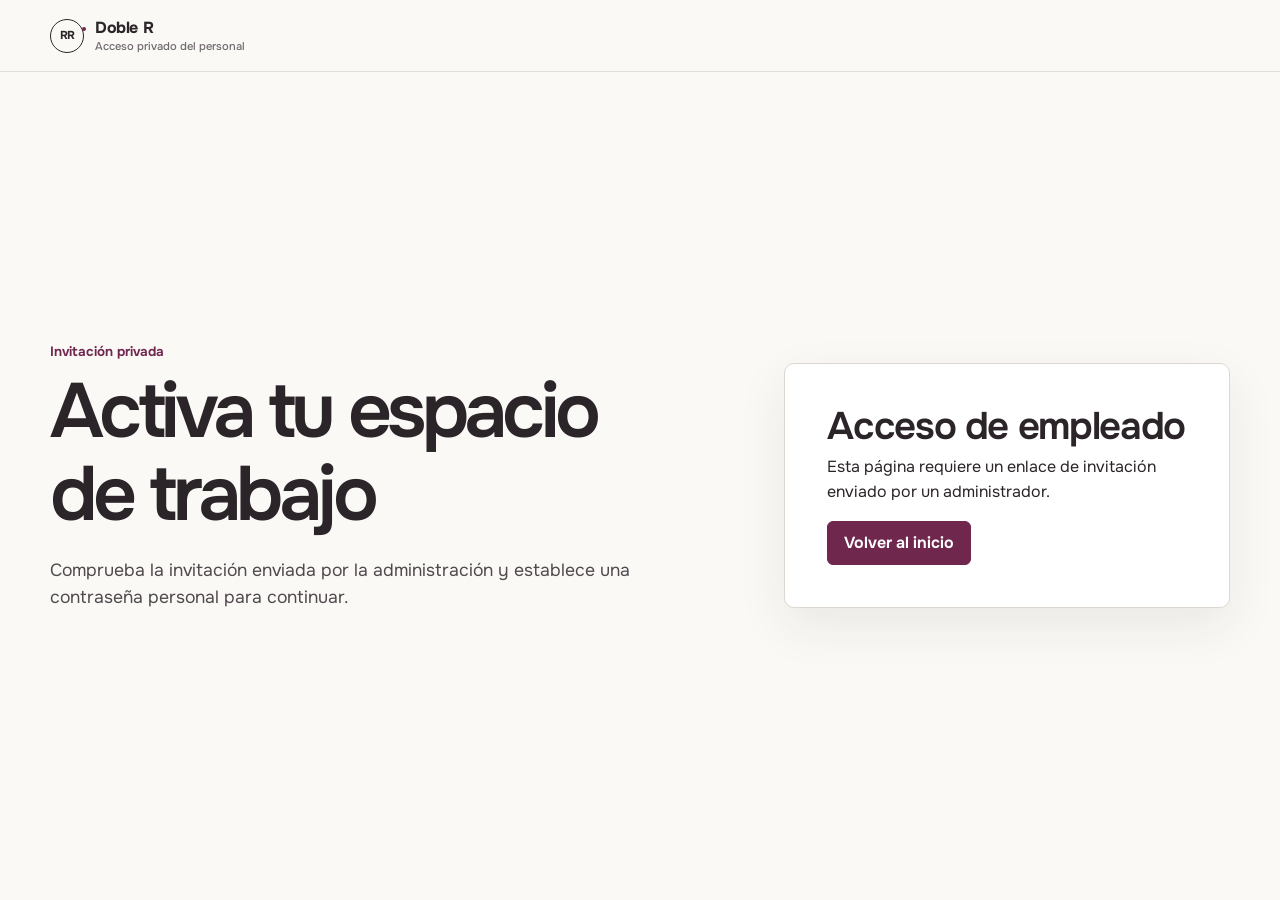
<file: frontend/activar-empleado/index.html>
<!doctype html>
<html lang="es">
<head>
  <meta charset="utf-8">
  <meta name="viewport" content="width=device-width,initial-scale=1">
  <meta name="theme-color" content="#faf9f6">
  <title>Activar acceso · Doble R</title>
  <link rel="stylesheet" href="../styles.css">
</head>
<body class="public-page activation-page">
  <a class="skip-link" href="#contenido">Saltar al contenido</a>
  <header class="public-header compact-header">
    <a class="brand" href="/app/" aria-label="Doble R, inicio"><span class="brand-mark" aria-hidden="true">RR</span><span class="brand-copy">Doble R<small>Acceso privado del personal</small></span></a>
  </header>
  <main id="contenido">
    <section class="activation-layout">
      <div class="activation-context"><p class="section-kicker">Invitación privada</p><h1>Activa tu espacio de trabajo</h1><p>Comprueba la invitación enviada por la administración y establece una contraseña personal para continuar.</p></div>
      <article class="panel activation-panel">
        <h2>Acceso de empleado</h2>
        <p id="activation-state" aria-live="polite">Verificando la invitación recibida desde Supabase…</p>
        <form id="activation-form" class="form-grid hidden">
          <label>Nueva contraseña<input name="password" type="password" minlength="8" maxlength="128" autocomplete="new-password" required></label>
          <label>Confirmar contraseña<input name="password_confirmation" type="password" minlength="8" maxlength="128" autocomplete="new-password" required></label>
          <button type="submit">Establecer contraseña y activar</button>
        </form>
        <a class="primary-link hidden" id="continue" href="/app/">Volver al inicio</a>
      </article>
    </section>
  </main>
  <script src="../auth-session.js" defer></script>
  <script src="../activation.js" defer></script>
</body>
</html>
</file>
<file: frontend/styles.css>
@font-face {
  font-family: "Onest";
  src: url("assets/fonts/Onest-Variable.ttf") format("truetype");
  font-style: normal;
  font-weight: 300 800;
  font-display: swap;
}

:root {
  color-scheme: light;
  --ink: #2b2529;
  --ink-soft: #51494e;
  --muted: #71696e;
  --canvas: #faf9f6;
  --paper: #f1eee9;
  --surface: #ffffff;
  --brand: #6f274d;
  --brand-strong: #501b38;
  --brand-soft: #f2e5eb;
  --sage: #53695c;
  --sage-soft: #e8eee9;
  --line: #ddd7d2;
  --line-strong: #c9c1bb;
  --danger: #a33a42;
  --danger-soft: #f8e8e9;
  --warning-soft: #f8eedb;
  --shadow-soft: 0 18px 50px rgb(43 37 41 / 8%);
  --content: 1180px;
  --radius-control: 6px;
  --radius-panel: 10px;
  --radius-media: 18px;
}

* { box-sizing: border-box; }
button, a, input, select, textarea { touch-action: manipulation; -webkit-tap-highlight-color: rgb(111 39 77 / 16%); }
html { scroll-behavior: smooth; }
body {
  margin: 0;
  background: var(--canvas);
  color: var(--ink);
  font: 400 1rem/1.55 "Onest", "Avenir Next", "Segoe UI", sans-serif;
  text-rendering: optimizeLegibility;
}
button, input, select, textarea { font: inherit; }
a { color: inherit; text-decoration: none; }
img, svg { display: block; max-width: 100%; }
h1, h2, h3, p { margin-top: 0; }
h1, h2, h3 { line-height: 1.08; letter-spacing: -0.035em; text-wrap: balance; }
p { max-width: 72ch; }
:focus-visible { outline: 3px solid color-mix(in srgb, var(--brand) 72%, white); outline-offset: 3px; }
.skip-link { position: fixed; top: 8px; left: 8px; z-index: 100; padding: 10px 14px; background: var(--ink); color: white; transform: translateY(-160%); }
.skip-link:focus { transform: translateY(0); }
.hidden { display: none !important; }
.muted { color: var(--muted); font-size: .9rem; }
.result { margin-top: 24px; }
.section-kicker, .eyebrow { margin-bottom: 8px; color: var(--brand); font-size: .84rem; font-weight: 650; }

.button, button, .primary-link, .button-link {
  display: inline-flex;
  min-height: 44px;
  align-items: center;
  justify-content: center;
  gap: 8px;
  border: 1px solid var(--brand);
  border-radius: var(--radius-control);
  padding: 10px 16px;
  background: var(--brand);
  color: white;
  font-weight: 650;
  line-height: 1.2;
  cursor: pointer;
  transition: background-color 160ms ease, border-color 160ms ease, transform 160ms ease;
}
button:hover, .primary-link:hover, .button-link:hover { border-color: var(--brand-strong); background: var(--brand-strong); }
button:active, .primary-link:active, .button-link:active { transform: translateY(1px); }
button:disabled { cursor: not-allowed; opacity: .55; }
button.secondary, .button.secondary, .secondary-link { border-color: var(--line-strong); background: transparent; color: var(--ink); }
button.secondary:hover, .button.secondary:hover, .secondary-link:hover { border-color: var(--ink-soft); background: var(--paper); }

.brand { display: inline-flex; align-items: center; gap: 11px; font-weight: 720; letter-spacing: -.025em; }
.brand-mark { position: relative; display: grid; width: 34px; height: 34px; place-items: center; border: 1px solid currentColor; border-radius: 50%; font-size: .72rem; letter-spacing: -.12em; }
.brand-mark::after { position: absolute; width: 4px; height: 4px; border-radius: 50%; background: var(--brand); content: ""; right: -3px; top: 7px; }
.brand-copy { display: grid; line-height: 1.08; }
.brand-copy small { margin-top: 4px; color: var(--muted); font-size: .7rem; font-weight: 500; letter-spacing: 0; }

/* Escaparate público */
.public-header {
  position: sticky;
  top: 0;
  z-index: 20;
  display: flex;
  min-height: 72px;
  align-items: center;
  justify-content: space-between;
  gap: 24px;
  padding: 12px max(20px, calc((100% - var(--content)) / 2));
  border-bottom: 1px solid rgb(221 215 210 / 78%);
  background: rgb(250 249 246 / 94%);
  backdrop-filter: blur(14px);
}
.public-header nav { display: flex; align-items: center; gap: 22px; font-size: .92rem; font-weight: 560; }
.public-header nav > a:not(.button-link) { padding-block: 10px; color: var(--ink-soft); }
.public-header nav > a:not(.button-link):hover { color: var(--brand); }
.public-page main { width: min(100% - 40px, var(--content)); margin-inline: auto; }
.hero { display: grid; min-height: 650px; grid-template-columns: minmax(0, .88fr) minmax(420px, 1.12fr); align-items: center; gap: clamp(40px, 7vw, 92px); padding-block: 64px; }
.hero-copy h1 { max-width: 11ch; margin-bottom: 24px; font-size: clamp(3.2rem, 6.4vw, 6.4rem); font-weight: 610; letter-spacing: -.065em; }
.hero-copy > p:not(.section-kicker) { margin-bottom: 28px; color: var(--ink-soft); font-size: clamp(1.05rem, 1.5vw, 1.24rem); }
.hero-actions { display: flex; flex-wrap: wrap; gap: 12px; }
.hero-visual { position: relative; margin: 0; }
.hero-visual img { width: 100%; aspect-ratio: 3 / 2; border-radius: 28px 8px; object-fit: cover; box-shadow: var(--shadow-soft); }
.hero-visual figcaption { position: absolute; right: -12px; bottom: 28px; max-width: 220px; padding: 14px 16px; border-left: 3px solid var(--brand); background: rgb(255 255 255 / 94%); color: var(--ink-soft); font-size: .82rem; box-shadow: 0 12px 32px rgb(43 37 41 / 12%); }
.process-strip { display: grid; grid-template-columns: repeat(4, 1fr); border-block: 1px solid var(--line); }
.process-step { padding: 22px 24px; border-right: 1px solid var(--line); }
.process-step:last-child { border-right: 0; }
.process-step span { display: block; margin-bottom: 4px; color: var(--brand); font-size: .75rem; font-variant-numeric: tabular-nums; font-weight: 700; }
.process-step strong { font-size: .95rem; font-weight: 620; }
.page-section { padding-block: clamp(56px, 8vw, 96px); scroll-margin-top: 78px; }
.section-heading { display: flex; align-items: end; justify-content: space-between; gap: 24px; margin-bottom: 28px; }
.section-heading h2, .panel h2 { margin-bottom: 8px; font-size: clamp(1.85rem, 3vw, 2.7rem); font-weight: 620; }
.section-heading p { margin-bottom: 0; color: var(--muted); }
.cards, .product-grid { display: grid; grid-template-columns: repeat(3, minmax(0, 1fr)); gap: 24px; }
.product-card { min-width: 0; }
.product-media { position: relative; display: grid; min-height: 260px; place-items: center; overflow: hidden; border-radius: var(--radius-media); background: var(--paper); }
.product-media::before, .product-media::after { position: absolute; border: 1px solid rgb(111 39 77 / 22%); border-radius: 50%; content: ""; }
.product-media::before { width: 180px; height: 180px; right: -78px; bottom: -82px; }
.product-media::after { width: 140px; height: 140px; right: -58px; bottom: -62px; }
.product-media[data-tone="1"], .product-media.tone-1 { background: #ece8ed; }
.product-media[data-tone="2"], .product-media.tone-2 { background: #e7ece7; }
.product-media[data-tone="3"], .product-media.tone-3 { background: #eee9e1; }
.product-media.tone-4 { background: #e7e3df; }
.product-glyph { display: grid; width: 118px; height: 118px; place-items: center; border: 1px solid rgb(43 37 41 / 22%); border-radius: 42% 42% 46% 46%; background: rgb(255 255 255 / 74%); color: var(--brand); font-size: 2.5rem; font-weight: 600; letter-spacing: -.08em; box-shadow: 0 22px 40px rgb(43 37 41 / 10%); }
.product-card-body { padding: 18px 2px 6px; }
.product-category { display: block; margin-bottom: 7px; color: var(--sage); font-size: .78rem; font-weight: 680; }
.product-code { margin-bottom: 10px; color: var(--muted); font-size: .8rem; }
.product-meta { display: flex; align-items: center; justify-content: space-between; gap: 12px; margin-bottom: 7px; color: var(--muted); font-size: .78rem; }
.product-card h3 { margin-bottom: 8px; font-size: 1.2rem; font-weight: 620; letter-spacing: -.02em; }
.product-card strong { color: var(--brand-strong); font-size: 1.05rem; font-variant-numeric: tabular-nums; }

.auth-layout, .two-columns { display: grid; grid-template-columns: repeat(2, minmax(0, 1fr)); gap: 24px; }
.auth-section { border-top: 1px solid var(--line); }
.panel { min-width: 0; padding: 28px; border: 1px solid var(--line); border-radius: var(--radius-panel); background: var(--surface); }
.panel > :last-child { margin-bottom: 0; }
.form-grid { display: grid; gap: 16px; }
.form-grid.inline { grid-template-columns: repeat(auto-fit, minmax(180px, 1fr)); align-items: end; }
label { display: grid; gap: 7px; color: var(--ink-soft); font-size: .86rem; font-weight: 560; }
input, select, textarea { width: 100%; min-height: 44px; border: 1px solid var(--line-strong); border-radius: var(--radius-control); padding: 10px 12px; background: var(--surface); color: var(--ink); transition: border-color 140ms ease, box-shadow 140ms ease; }
input:hover, select:hover, textarea:hover { border-color: var(--muted); }
input:focus-visible, select:focus-visible, textarea:focus-visible { border-color: var(--brand); box-shadow: 0 0 0 3px var(--brand-soft); outline: none; }
textarea { min-height: 110px; resize: vertical; }
.site-footer { display: flex; justify-content: space-between; gap: 24px; padding-block: 28px 42px; border-top: 1px solid var(--line); color: var(--muted); font-size: .85rem; }
.compact-header { justify-content: flex-start; }
.activation-layout { display: grid; min-height: calc(100vh - 73px); grid-template-columns: minmax(0, 1fr) minmax(360px, .72fr); align-items: center; gap: clamp(40px, 9vw, 120px); padding-block: 64px; }
.activation-context h1 { max-width: 11ch; margin-bottom: 20px; font-size: clamp(3rem, 6vw, 5.7rem); font-weight: 610; letter-spacing: -.06em; }
.activation-context > p:last-child { color: var(--ink-soft); font-size: 1.1rem; }
.activation-panel { padding: clamp(26px, 4vw, 42px); box-shadow: var(--shadow-soft); }

/* Shells autenticados */
.dashboard { min-height: 100vh; display: grid; grid-template-columns: 248px minmax(0, 1fr); background: #f5f4f1; }
.sidebar { position: sticky; top: 0; display: flex; height: 100dvh; min-height: 0; flex-direction: column; padding: 26px 18px 20px; border-right: 1px solid var(--line); background: var(--surface); overflow: hidden; }
.sidebar .brand { margin: 0 8px 30px; }
.sidebar nav { display: grid; min-height: 0; gap: 3px; overflow-y: auto; overscroll-behavior: contain; scrollbar-gutter: stable; }
.sidebar nav a { display: flex; min-height: 42px; align-items: center; border-radius: var(--radius-control); padding: 9px 12px; color: var(--ink-soft); font-size: .9rem; font-weight: 540; }
.sidebar nav a:hover { background: var(--paper); color: var(--ink); }
.sidebar nav a.active { background: var(--brand-soft); color: var(--brand-strong); font-weight: 650; }
.sidebar footer { flex: 0 0 auto; margin-top: auto; padding-top: 20px; }
.sidebar footer button { width: 100%; }
.workspace { min-width: 0; }
.workspace-header { position: sticky; top: 0; z-index: 12; display: flex; min-height: 72px; align-items: center; justify-content: space-between; gap: 20px; padding: 12px 30px; border-bottom: 1px solid var(--line); background: rgb(255 255 255 / 94%); backdrop-filter: blur(12px); }
.identity-block { display: grid; gap: 1px; }
.identity-block b { font-size: .94rem; }
.workspace main { width: min(100%, 1480px); padding: 36px clamp(22px, 4vw, 56px) 64px; }
.workspace-heading { margin-bottom: 28px; }
.workspace h1 { margin-bottom: 8px; font-size: clamp(2rem, 3.4vw, 3.2rem); font-weight: 620; }
.workspace-heading .section-kicker, .workspace-heading .eyebrow { margin-bottom: 6px; }
.metrics, .kpi-strip { display: grid; grid-template-columns: repeat(auto-fit, minmax(150px, 1fr)); margin-bottom: 32px; border-block: 1px solid var(--line); }
.metric { min-width: 0; padding: 20px 22px 20px 0; border-right: 1px solid var(--line); }
.metric + .metric { padding-left: 22px; }
.metric:last-child { border-right: 0; }
.metric span { display: block; min-height: 2.6em; margin-bottom: 5px; color: var(--muted); font-size: .78rem; }
.metric strong { display: block; overflow-wrap: anywhere; font-size: clamp(1.6rem, 2.8vw, 2.25rem); font-variant-numeric: tabular-nums; font-weight: 620; letter-spacing: -.045em; }
.metric.attention strong { color: var(--brand-strong); }
.operations-grid { display: grid; grid-template-columns: repeat(2, minmax(0, 1fr)); gap: 32px; }
.operations-grid section { min-width: 0; }
.operations-grid .section-heading { margin-bottom: 16px; }
.operations-grid .section-heading h2 { font-size: 1.45rem; }
.report-details { border-block: 1px solid var(--line); padding-block: 18px; }
.report-details > summary { cursor: pointer; color: var(--brand-strong); font-weight: 650; }
.report-details[open] > summary { margin-bottom: 28px; }
.toolbar { display: flex; flex-wrap: wrap; gap: 10px; margin-bottom: 20px; }
.table-wrap { overflow: auto; border-block: 1px solid var(--line); background: var(--surface); scrollbar-gutter: stable; }
table { width: 100%; border-collapse: collapse; font-size: .86rem; }
th, td { padding: 13px 14px; border-bottom: 1px solid var(--line); text-align: left; vertical-align: top; }
th { background: #f4f2ee; color: var(--ink-soft); font-size: .75rem; font-weight: 680; white-space: nowrap; }
tbody tr:hover { background: #faf8f5; }
tbody tr:last-child td { border-bottom: 0; }
td { overflow-wrap: anywhere; font-variant-numeric: tabular-nums; }
.empty-state { padding: 32px; border: 1px dashed var(--line-strong); border-radius: var(--radius-panel); background: rgb(255 255 255 / 50%); color: var(--muted); text-align: center; }
.status { display: inline-flex; min-height: 26px; align-items: center; border-radius: 999px; padding: 4px 9px; background: var(--paper); color: var(--ink-soft); font-size: .72rem; font-weight: 680; line-height: 1; white-space: nowrap; }
.status-activa { background: var(--sage-soft); color: #315440; }
.status-suspendida, .status-invitacion_fallida { background: var(--danger-soft); color: #842f36; }
.status-pendiente_envio, .status-pendiente_activacion { background: var(--warning-soft); color: #765018; }
dl { display: grid; grid-template-columns: minmax(110px, .35fr) 1fr; gap: 10px 18px; margin: 0; }
dt { color: var(--muted); font-size: .82rem; }
dd { margin: 0; }

/* Portal cliente: navegación y composición de tienda */
.customer-shell { min-height: 100vh; background: var(--canvas); }
.customer-header { position: sticky; top: 0; z-index: 15; display: grid; grid-template-columns: auto minmax(0, 1fr) auto; align-items: center; gap: 28px; padding: 12px max(20px, calc((100% - var(--content)) / 2)); border-bottom: 1px solid var(--line); background: rgb(250 249 246 / 95%); backdrop-filter: blur(12px); }
.customer-header nav { display: flex; align-items: center; justify-content: center; gap: 4px; }
.customer-header nav a { padding: 9px 11px; border-radius: var(--radius-control); color: var(--ink-soft); font-size: .88rem; font-weight: 540; white-space: nowrap; }
.customer-header nav a:hover, .customer-header nav a.active { background: var(--brand-soft); color: var(--brand-strong); }
.customer-account { display: flex; align-items: center; gap: 12px; }
.customer-account .identity-block { text-align: right; }
.customer-account button { min-height: 38px; padding: 8px 12px; }
.customer-main { width: min(100% - 40px, var(--content)); margin-inline: auto; padding-block: 48px 72px; }
.customer-main .workspace-heading { display: flex; align-items: end; justify-content: space-between; gap: 24px; }
.customer-main h1 { margin-bottom: 6px; font-size: clamp(2.3rem, 5vw, 4.4rem); font-weight: 610; letter-spacing: -.055em; }
.customer-feature { display: grid; grid-template-columns: minmax(0, 1.4fr) minmax(260px, .6fr); gap: 0; margin-bottom: 36px; overflow: hidden; border-radius: var(--radius-media); background: var(--ink); color: white; }
.customer-feature > div { padding: clamp(28px, 5vw, 54px); }
.customer-feature h2 { max-width: 16ch; margin-bottom: 14px; font-size: clamp(1.8rem, 3.5vw, 3.1rem); font-weight: 560; }
.customer-feature p { color: #dfd8dc; }
.customer-feature > button { align-self: center; justify-self: center; width: calc(100% - 56px); border-color: rgb(255 255 255 / 50%); background: transparent; color: white; }
.customer-feature > button:hover { border-color: white; background: white; color: var(--brand-strong); }
.customer-feature aside { display: grid; place-items: center; padding: 28px; background: var(--brand); }
.customer-feature .feature-number { font-size: clamp(3.6rem, 8vw, 6.8rem); font-variant-numeric: tabular-nums; font-weight: 560; letter-spacing: -.08em; }

/* Fase 4.5.1: datos y acciones orientados a la tarea */
.customer-summary-grid { display: grid; grid-template-columns: minmax(0, 1.5fr) minmax(260px, .5fr); gap: 28px; align-items: stretch; }
.customer-summary-grid .order-card { height: 100%; }
.customer-actions { display: grid; align-content: start; border-block: 1px solid var(--line); }
.customer-actions h2 { padding: 20px 0 12px; font-size: 1rem; letter-spacing: -.015em; }
.customer-actions a { display: flex; min-height: 66px; align-items: center; gap: 12px; border-top: 1px solid var(--line); padding: 12px 4px; color: var(--ink-soft); }
.customer-actions a:hover { color: var(--brand); }
.customer-actions a strong { min-width: 36px; color: var(--brand-strong); font-size: 1.35rem; font-variant-numeric: tabular-nums; }

.order-list, .quote-list { display: grid; gap: 22px; }
.order-card, .quote-card, .tracking-card { padding: clamp(22px, 4vw, 36px); border: 1px solid var(--line); border-radius: var(--radius-panel); background: var(--surface); }
.order-card > header, .quote-card > header, .tracking-card > header { display: flex; align-items: flex-start; justify-content: space-between; gap: 20px; margin-bottom: 22px; }
.order-card h2, .quote-card h2, .tracking-card h2 { margin: 0; font-size: clamp(1.55rem, 3vw, 2.25rem); }
.order-card > footer { display: flex; align-items: center; justify-content: space-between; gap: 20px; margin-top: 22px; padding-top: 18px; border-top: 1px solid var(--line); }
.order-card > footer p { margin: 0; }
.order-facts { display: grid; grid-template-columns: repeat(5, minmax(0, 1fr)); gap: 12px; margin-top: 20px; }
.order-facts > div { min-width: 0; }
.order-facts dt { margin-bottom: 3px; }
.order-facts dd { overflow-wrap: anywhere; font-weight: 620; }
.product-lines { display: grid; gap: 9px; margin: 0; padding: 16px 0; border-block: 1px solid var(--line); list-style: none; }
.product-lines li { display: flex; align-items: baseline; justify-content: space-between; gap: 20px; }
.product-lines li > span:first-child { display: grid; }
.product-lines small { color: var(--muted); }
.back-link { margin-bottom: 24px; }
.order-detail-view { display: grid; gap: 34px; }
.order-detail-view .order-card { order: -1; }
.order-progress { display: grid; grid-template-columns: repeat(var(--progress-steps, 6), minmax(0, 1fr)); margin: 0; padding: 0; list-style: none; }
.order-progress li { position: relative; display: grid; justify-items: start; gap: 8px; color: var(--muted); font-size: .78rem; }
.order-progress li::before { position: absolute; top: 8px; right: 0; left: 17px; height: 2px; background: var(--line); content: ""; }
.order-progress li:last-child::before { display: none; }
.order-progress li > span { position: relative; z-index: 1; width: 18px; height: 18px; border: 2px solid var(--line-strong); border-radius: 50%; background: var(--surface); }
.order-progress li.completed { color: var(--sage); }
.order-progress li.completed::before { background: var(--sage); }
.order-progress li.completed > span { border-color: var(--sage); background: var(--sage); }
.order-progress li.current { color: var(--brand-strong); }
.order-progress li.current > span { border: 5px solid var(--brand); }
.context-alert { padding: 18px 20px; border-left: 4px solid var(--danger); background: var(--danger-soft); }
.context-alert p { margin: 4px 0 0; }
.history-list { display: grid; gap: 0; margin: 0; padding: 0; list-style: none; }
.history-list li { display: grid; grid-template-columns: minmax(140px, .3fr) 1fr; gap: 24px; padding: 16px 0; border-top: 1px solid var(--line); }
.history-list time { color: var(--muted); font-size: .83rem; }
.history-list p { margin: 4px 0 0; color: var(--ink-soft); }

.quote-card > header > strong { color: var(--brand-strong); font-size: 1.35rem; }
.quote-actions { display: flex; flex-wrap: wrap; gap: 10px; margin-top: 18px; }
.catalog-intro { margin-bottom: 28px; }
.customer-catalog { display: grid; grid-template-columns: repeat(2, minmax(0, 1fr)); gap: 28px; }
.catalog-card { min-width: 0; overflow: hidden; border: 1px solid var(--line); border-radius: var(--radius-media); background: var(--surface); }
.catalog-card .product-media { border-radius: 0; }
.product-photo, .product-detail-photo { width: 100%; aspect-ratio: 3 / 2; background: var(--paper); object-fit: cover; }
.catalog-card .product-photo { border-radius: 0; }
.catalog-card-body { display: grid; gap: 10px; padding: 24px; }
.catalog-card-body h2, .catalog-card-body p { margin-bottom: 0; }
.variant-name, .availability { color: var(--ink-soft); font-size: .85rem; }
.price-preview { min-height: 2em; color: var(--brand-strong); font-size: 1.1rem; }
.catalog-action { display: grid; grid-template-columns: 1fr 1fr; gap: 12px; margin-top: 8px; }
.catalog-action .full-field, .catalog-action button { grid-column: 1 / -1; }
.catalog-action button { width: 100%; }
.product-detail-view { display: grid; grid-template-columns: minmax(280px, 1fr) minmax(320px, 1fr); gap: clamp(28px, 5vw, 64px); align-items: start; }
.product-detail-view .product-media, .product-detail-photo { min-height: 320px; border-radius: var(--radius-media); }
.catalog-buttons, .work-order-list, .design-list, .design-version-list { display: grid; gap: 12px; }
.catalog-buttons { grid-template-columns: repeat(2, minmax(0, 1fr)); }
.search-select { display: grid; gap: 7px; }
.search-select input[type="search"] { min-height: 40px; background: var(--canvas); }
.work-order { width: 100%; justify-content: space-between; text-align: left; }
.work-order > span { display: grid; gap: 2px; }
.design-line > header, .design-version-list > article { display: flex; align-items: flex-start; justify-content: space-between; gap: 18px; }
.design-version-list > article { padding-block: 13px; border-top: 1px solid var(--line); }
.design-version-list > article > div { display: grid; gap: 4px; min-width: 0; }
.pos-line { display: grid; grid-template-columns: minmax(220px, 1.4fr) minmax(100px, .45fr) minmax(220px, 1fr) auto; gap: 14px; align-items: end; padding: 18px 0; border-top: 1px solid var(--line); }
.pos-line .line-price { align-self: center; color: var(--brand-strong); }

.balance-list { display: grid; grid-template-columns: repeat(auto-fit, minmax(180px, 1fr)); border-block: 1px solid var(--line); }
.balance-list article { display: grid; gap: 3px; padding: 20px; border-right: 1px solid var(--line); }
.balance-list article:last-child { border-right: 0; }
.balance-list span, .balance-list small { color: var(--muted); }
.balance-list strong { font-size: 1.6rem; font-variant-numeric: tabular-nums; }
.payment-list { display: grid; }
.payment-list article { display: flex; justify-content: space-between; gap: 20px; padding: 14px 0; border-bottom: 1px solid var(--line); }
.payment-list article > div { display: grid; }
.payment-list article > div:last-child { text-align: right; }
.payment-list span { color: var(--muted); font-size: .82rem; }
.track-selector { margin-bottom: 24px; }
.customer-empty { padding-block: 56px; }

#notice { position: fixed; right: 20px; bottom: 20px; z-index: 50; max-width: min(460px, calc(100vw - 40px)); padding: 14px 16px; border-left: 4px solid var(--sage); border-radius: var(--radius-control); background: var(--ink); color: white; box-shadow: 0 16px 40px rgb(43 37 41 / 24%); }
#notice:empty { display: none; }
#notice.error { border-left-color: #f0a0a6; background: var(--danger); }

@media (max-width: 1000px) {
  .hero { grid-template-columns: 1fr; gap: 38px; }
  .hero-copy h1 { max-width: 12ch; }
  .hero-visual { width: min(100%, 780px); }
  .cards, .product-grid { grid-template-columns: repeat(2, minmax(0, 1fr)); }
  .customer-header { grid-template-columns: auto 1fr; }
  .customer-header nav { grid-column: 1 / -1; grid-row: 2; justify-content: flex-start; overflow-x: auto; padding-bottom: 2px; }
  .customer-account { justify-self: end; }
  .customer-summary-grid { grid-template-columns: 1fr; }
  .customer-catalog { grid-template-columns: 1fr 1fr; }
  .pos-line { grid-template-columns: repeat(2, minmax(0, 1fr)); }
}

@media (max-width: 800px) {
  .public-header { align-items: flex-start; flex-direction: column; gap: 6px; }
  .public-header nav { width: 100%; justify-content: flex-start; gap: 4px; overflow-x: auto; padding-bottom: 4px; }
  .public-header nav a { white-space: nowrap; }
  .public-header .button-link { min-height: 38px; padding: 8px 12px; }
  .hero { min-height: auto; padding-block: 48px; }
  .hero-copy h1 { font-size: clamp(3rem, 15vw, 5rem); }
  .hero-visual figcaption { right: 12px; bottom: 12px; }
  .process-strip { grid-template-columns: repeat(2, 1fr); }
  .process-step:nth-child(2) { border-right: 0; }
  .process-step:nth-child(-n + 2) { border-bottom: 1px solid var(--line); }
  .auth-layout, .two-columns, .customer-feature, .operations-grid { grid-template-columns: 1fr; }
  .product-detail-view { grid-template-columns: 1fr; }
  .activation-layout { min-height: auto; grid-template-columns: 1fr; gap: 28px; padding-block: 48px; }
  .dashboard { display: block; }
  .sidebar { position: relative; height: auto; padding: 16px; }
  .sidebar .brand { margin: 0 0 14px; }
  .sidebar nav { display: flex; overflow-x: auto; overflow-y: hidden; padding-bottom: 5px; }
  .sidebar nav a { flex: 0 0 auto; white-space: nowrap; }
  .sidebar footer { margin-top: 12px; padding-top: 0; }
  .sidebar footer button { width: auto; }
  .workspace-header { position: relative; padding: 12px 18px; }
  .workspace main { padding: 28px 16px 52px; }
  .metric { min-width: 150px; }
  .metrics, .kpi-strip { display: flex; overflow-x: auto; }
  .customer-header { position: relative; gap: 14px; }
  .customer-account .identity-block { display: none; }
  .customer-main { width: min(100% - 28px, var(--content)); padding-block: 34px 56px; }
  .customer-main .workspace-heading { align-items: flex-start; flex-direction: column; }
  .site-footer { flex-direction: column; }
  .order-facts { grid-template-columns: repeat(2, minmax(0, 1fr)); }
  .order-progress { overflow-x: auto; padding-bottom: 8px; }
  .order-progress li { min-width: 110px; }
}

@media (max-width: 600px) {
  .public-page main { width: min(100% - 28px, var(--content)); }
  .brand-copy small { display: none; }
  .cards, .product-grid { grid-template-columns: 1fr; }
  .product-media { min-height: 230px; }
  .section-heading { align-items: flex-start; flex-direction: column; }
  .panel { padding: 22px; }
  .process-step { padding: 18px 14px; }
  .customer-header { padding-inline: 14px; }
  .customer-account button { font-size: .78rem; }
  .metrics .metric strong { font-size: 1.65rem; }
  .customer-catalog, .catalog-action { grid-template-columns: 1fr; }
  .catalog-buttons, .pos-line { grid-template-columns: 1fr; }
  .catalog-action .full-field, .catalog-action button { grid-column: auto; }
  .order-card > header, .quote-card > header, .tracking-card > header, .order-card > footer, .product-lines li, .payment-list article { align-items: flex-start; flex-direction: column; }
  .order-card > footer button { width: 100%; }
  .history-list li { grid-template-columns: 1fr; gap: 4px; }
  .payment-list article > div:last-child { text-align: left; }
  .design-line > header, .design-version-list > article { align-items: stretch; flex-direction: column; }
  dl { grid-template-columns: 1fr; gap: 3px; }
  dd + dt { margin-top: 10px; }
}

@media (prefers-reduced-motion: reduce) {
  *, *::before, *::after { scroll-behavior: auto !important; transition-duration: .01ms !important; }
}
</file>
